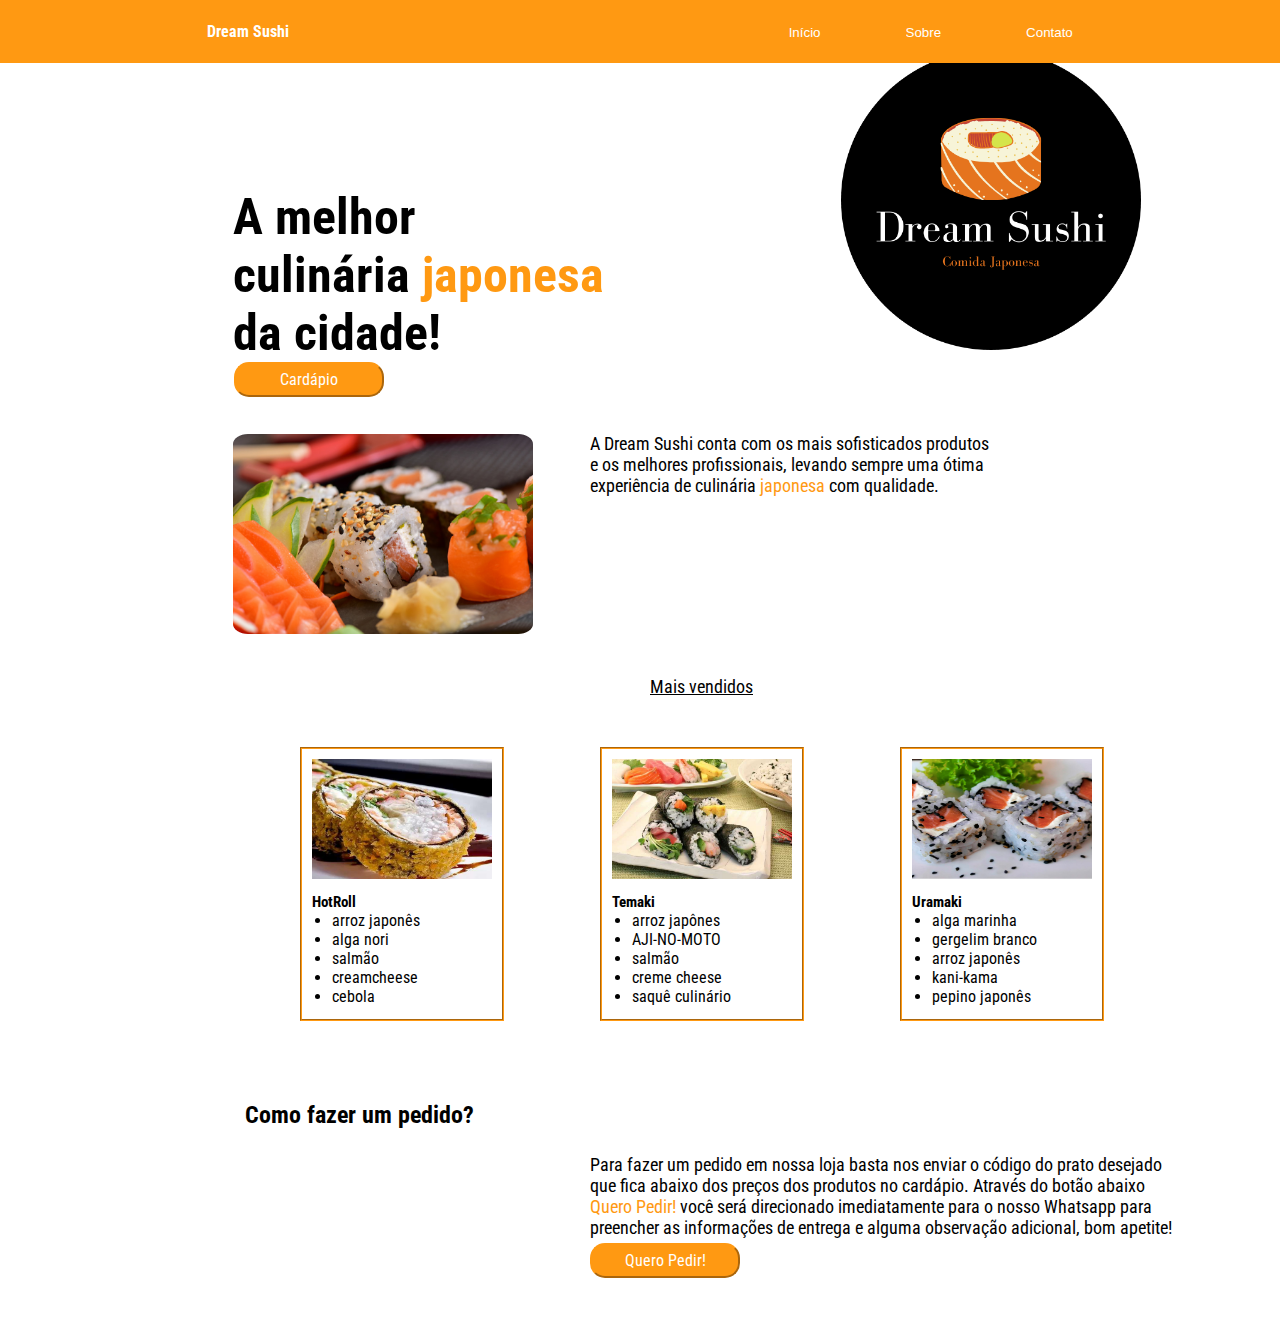
<file: index.html>
<!DOCTYPE html> 
<html lang="PT-BR"> 
	<head>
		<meta charset="UTF-8">
		<meta name="viewport" content="widh=device-widh,initial-scale=1.0"> 
		<link rel="stylesheet" href="css/styleIndex.css"> 
		<title> Dream Sushi </title>
	</head>
	<body> 
		<script src="script.js"> </script>
		<div id ="popup"> 
			<div class="info"> 
				<center> 
				<h2> Informativo! </h2>
				<p> Este projeto é apenas para fins acadêmicos</p> </center>
			</div>
			<div class="botaoFechar"> 
				<center>
				<input type="submit" value="Ok" onclick="fechar('popup')"> </center>
			</div>
		
		</div>
		<header>
			<nav>
				<h4> Dream Sushi </h4>
				<ul class="nav_list"> 
					<div class="inicio">
						<li><input type="submit" value="Início" onclick="redrecionamentoInicio()"></li>
					</div>
					<div class="sobre"> 
						<li><input type="submit" value="Sobre" onclick="abrir('popup')"> </li>
					</div>
					<div class="contato"> 
						<li><input type="submit" value="Contato" onclick="abrir('popup')"> </li>
					</div>
				</ul>
			</nav>
				<h1> A melhor <br> culinária <span style ="color: #ff9912;"> japonesa </span> <br> da cidade! </h1>
				<img src="img/dreamSushiLogo.png"> 
				<div class ="inputCardapio"> 
					<input type="submit" value="Cardápio" onclick="redirecionamentoCardapio()">
				</div>
		</header>	
		<div class="apresentacao"> 
			<img src="img/imagemDreamSushi.jpg"> 
		</div>
		<div class="p1"> 
		<p> A Dream Sushi conta com os mais sofisticados produtos <br> e os melhores profissionais, levando sempre uma ótima <br> experiência de culinária <span style ="color: #ff9912;"> japonesa </span> com qualidade.</p>
		</div>	
		<div class="maisVendidos"> 
			<p><u> Mais vendidos </u></p>
		<div class="fieldset01"> 
			<fieldset>
				<img src="img/sushiHotRoll.jpg"> 
				<p><b> HotRoll </b></p>
				<ul> 
					<li> arroz japonês </li>
					<li> alga nori </li>
					<li> salmão </li>
					<li> creamcheese </li>
					<li> cebola </li>
				</ul>
			</fieldset>
		</div>
		<div class="fieldset02"> 
			<fieldset>
				<img src="img/sushiTemaki.jpg"> 
				<p><b> Temaki </b></p>
				<ul> 
					<li> arroz japônes </li>
					<li> AJI-NO-MOTO </li>
					<li> salmão </li>
					<li> creme cheese </li>
					<li> saquê culinário </li>
				</ul>
			</fieldset>
		</div>
		<div class="fieldset03"> 
			<fieldset>
				<img src="img/sushiUramaki.png"> 
				<p><b> Uramaki </b></p>
				<ul> 
					<li> alga marinha </li>
					<li> gergelim branco </li>
					<li> arroz japonês </li>
					<li> kani-kama </li>
					<li> pepino japonês </li>
				</ul>
			</fieldset>
		</div>
		<div class="comoPedir"> 
			<h2> Como fazer um pedido? </h2>
		</div>
		<div class="galeria01"> 
			<img class="foto01" src="img/img1.jpeg"> 
			<img class="foto01" src="img/img2.jpeg"> 
			<img class="foto01" src="img/img3.jpeg"> 
			<img class="foto01" src="img/img4.jpeg">  
		</div>
		<div class="p2">
			<p> Para fazer um pedido em nossa loja basta nos enviar o código do prato desejado<br> que fica abaixo dos preços dos produtos no cardápio.  Através do botão abaixo<br><span style="color: #ff9912;"> Quero Pedir! </span> você será direcionado imediatamente para o nosso Whatsapp para <br> preencher as informações de entrega e alguma observação adicional, bom apetite! </p>
		</div>
		<div class="inputQueroPedir"> 
			<input type="submit" value="Quero Pedir!">
		</div>
	</body>
</html>
</file>
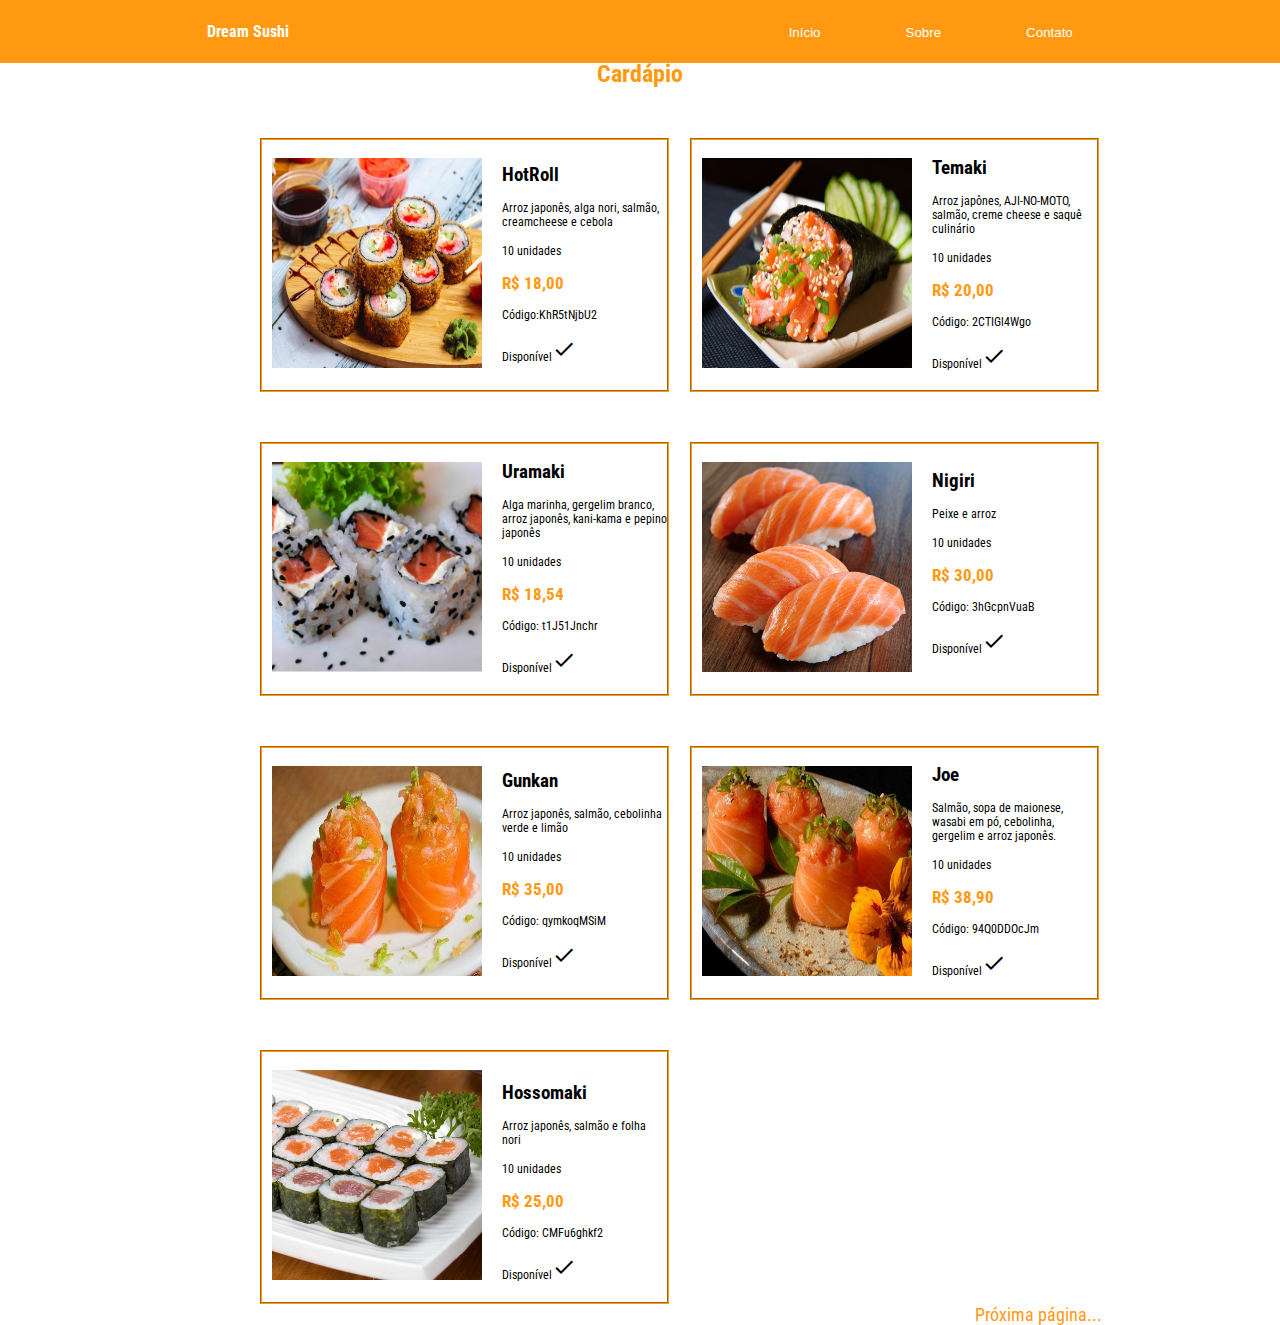
<file: cardapio.html>
<!DOCTYPE HTML> 
<html lang="pt-br"> 
	<head> 
		<meta name="viewport" content="widh=device-widh,initial-scale=1.0"> 
		<meta charset="UTF-8">
		<link rel="stylesheet" href="css/styleCardapio.css"> 
		<link href="https://fonts.googleapis.com/icon?family=Material+Icons"
      rel="stylesheet">
		<title> Cardápio </title>
	</head>
	<body> 
		
		<script src="script.js"> </script>
		<div id ="popup"> 
			<div class="info"> 
				<center> 
				<h2> Informativo! </h2>
				<p> Este projeto é apenas para fins acadêmicos</p> </center>
			</div>
			<div class="botaoFechar"> 
				<center>
				<input type="submit" value="Ok" onclick="fechar('popup')"> </center>
			</div>
		
		</div>

		<header>
			<nav>
				<h4> Dream Sushi </h4>
				<ul class="nav_list"> 
					<div class="inicio">
						<li><input type="submit" value="Início" onclick="redirecionamentoInicio()"></li>
					</div>
					<div class="sobre"> 
						<li><input type="submit" value="Sobre" onclick="abrir('popup')"></li>
					</div>
					<div class="contato"> 
						<li><input type="submit" value="Contato" onclick="abrir('popup')"> </li>
					</div>
				</ul>
			</nav>
		<center> 
		<h2> Cardápio </h2>
		</center>
		</header>
		<div class="fieldset01"> 
			<fieldset>
				<img src="img/cardapioSushiHot.jpg"> 
				<h3> HotRoll </h3>
				<div class ="ingredientes"> 
					<p> Arroz japonês, alga nori, salmão, creamcheese e cebola </p>
				</div>
				<div class="quantidade"> 
					<p> 10 unidades </p>
				</div>
				<h4> R$ 18,00 </h4>
				<div class="codigo"> 
					<p> Código:KhR5tNjbU2 </p> 	
				</div>
				<div class="disponivel"> 
					<p> Disponível<span class="material-icons">done</span> </p>
				</div>

			</fieldset>
		</div>
		<div class="fieldset02"> 
			<fieldset>
				<img src="img/cardapioSushiTemaki.jpg"> 
				<h3> Temaki </h3>
				<div class="ingredientes"> 
					<p> Arroz japônes, AJI-NO-MOTO, salmão, creme cheese e saquê culinário </p>
				</div>
				<div class="quantidade"> 
					<p> 10 unidades </p>
				</div>
				<h4> R$ 20,00 </h4>
				<div class="codigo"> 
					<p> Código: 2CTIGl4Wgo </p>
				</div>
				<div class="disponivel"> 
					<p> Disponível<span class="material-icons">done</span> </p>
				</div>
			</fieldset>
		</div>

		<div class="fieldset03"> 
			<fieldset>
				<img src="img/cardapioSushiUramaki.png"> 
				<h3> Uramaki </h3>
				<div class="ingredientes"> 
					<p> Alga marinha, gergelim branco, arroz japonês, kani-kama e pepino japonês</p>
				</div>
				<div class="quantidade"> 
					<p> 10 unidades </p>
				</div>
				<h4> R$ 18,54 </h4>
				<div class="codigo"> 
					<p> Código: t1J51Jnchr </p>
				</div>
				<div class="disponivel"> 
					<p> Disponível<span class="material-icons">done</span> </p>
				</div>
			</fieldset>
		</div>

		<div class="fieldset04"> 
			<fieldset>
				<img src="img/cardapioSushiNigiri.jpg"> 
				<h3> Nigiri </h3>
				<div class="ingredientes"> 
					<p> Peixe e arroz </p>
				</div>
				<div class="quantidade"> 
					<p> 10 unidades </p>
				</div>
				<h4> R$ 30,00 </h4>
				<div class="codigo"> 
					<p> Código: 3hGcpnVuaB </p>
				</div>
				<div class="disponivel"> 
					<p> Disponível<span class="material-icons">done</span> </p>
				</div>
			</fieldset>
		</div>

		<div class="fieldset05"> 
			<fieldset>
				<img src="img/cardapioSushiGunkan.jpg"> 
				<h3> Gunkan </h3>
				<div class="ingredientes"> 
					<p> Arroz japonês, salmão, cebolinha verde e limão </p> 
				</div>
				<div class="quantidade"> 
					<p> 10 unidades </p>
				</div>
				<h4> R$ 35,00 </h4>
				<div class="codigo"> 
					<p> Código: qymkoqMSiM </p>
				</div>
				<div class="disponivel"> 
					<p> Disponível<span class="material-icons">done</span> </p>
				</div>
			</fieldset>
		</div>

		<div class="fieldset06"> 
			<fieldset>
				<img src="img/cardapioSushiJoe.jpg"> 
				<h3> Joe </h3>
				<div class="ingredientes"> 
					<p> Salmão, sopa de maionese, wasabi em pó, cebolinha, gergelim e arroz japonês. </p>
				</div>
				<div class="quantidade"> 
					<p> 10 unidades </p>
				</div>
				<h4> R$ 38,90 </h4>
				<div class="codigo"> 
					<p> Código: 94Q0DDOcJm </p>
				</div>
				<div class="disponivel"> 
					<p> Disponível<span class="material-icons">done</span> </p>
				</div>
			</fieldset>
		</div>

		<div class="fieldset07"> 
			<fieldset>
				<img src="img/cardapioSushiHossomaki.jpg">
				<h3> Hossomaki </h3>
				<div class="ingredientes"> 
					<p> Arroz japonês, salmão e folha nori</p>
				</div>
				<div class="quantidade"> 
					<p> 10 unidades </p>
				</div>
				<h4> R$ 25,00 </h4>
				<div class="codigo"> 
					<p> Código: CMFu6ghkf2 </p>
				</div>
				<div class="disponivel"> 
					<p> Disponível<span class="material-icons">done</span> </p>
				</div>
			</fieldset>
		</div>
			<div class="proximaPagina"> 
				<input type="submit" value="Próxima página..."> 
			</div>
	</body>
</html>
</file>
<file: css/styleIndex.css>
@import url('https://fonts.googleapis.com/css2?family=Roboto+Condensed&display=swap');

* {
	margin: 0; 
	padding: 0; 
}

#popup{
	background: #ff9912; 
	width: 400px; 
	height: 300px; 
	margin-left: 500px; 
	margin-top: 100px; 
	position: absolute;
	opacity: 90%; 
	border-radius: 15px;
	display: none;
}

#popup h2{
	color: #ffffff;
	font-family: 'Roboto Condensed', sans-serif;
	margin-top: 90px; 
}

#popup p{
	margin-top: 10px; 
	color: #ffffff; 
	font-family:'Roboto Condensed', sans-serif; 
}

.botaoFechar input {
	font-family:'Roboto Condensed', sans-serif;
	color: #ffffff; 
	background: #000000; 
	border-color: #000000;
	margin-top: 20px; 
	width: 200px; 
	height: 40px;
	border-radius: 20px;
	cursor: pointer; 

}

h4 {
	font-family: 'Roboto Condensed', sans-serif;
}

h1 {
	font-family: 'Roboto Condensed', sans-serif;
	font-size: 50px; 
} 

img {
	width: 300px; 
}

img, h1 {
	display: inline-block;
	margin-top: 50px; 
	margin-left: 233px; 
}

.nav_list .inicio li input[type="submit"]{
	border: none; 
	color: #ffffff;
	background-color: #ff9912;
	cursor: pointer;
}

.nav_list .sobre li input[type="submit"]{
	border: none; 
	color: #ffffff;
	background-color: #ff9912;
	cursor: pointer;
}

.nav_list .contato li input[type="submit"]{
	border: none; 
	color: #ffffff;
	background-color: #ff9912;
	cursor: pointer;
}

nav {
	display: flex; 
	justify-content: space-around;
	align-items: center; 
	color: #ffffff;
	background-color: #ff9912; 
	height: 7vh; 
	position: fixed;
	left: 0;
	top: 0;
	width: 100%; 
}

.nav_list {
	list-style: none; 
	display: flex; 
}

.nav_list li {
	letter-spacing: 3px; 
	margin-left: 85px; 
}

.apresentacao img{
	border-radius: 5%; 
	margin-top: 37px; 
}

.inputCardapio input[type="submit"] {
	font-family: 'Roboto Condensed', sans-serif;
	font-size: 16px;
	cursor: pointer; 
	color: #ffffff;
	background-color: #ff9912;
	border-radius: 15px;
	border-color: #ff9912;
	height: 35px; 
	width: 150px; 
	margin-left: 234px; 
}

.p1 p {
	margin-left: 590px; 
	margin-top: -205px;
	font-family: 'Roboto Condensed', sans-serif;
	font-size: 18px;
}

.maisVendidos p{
	margin-top: 180px;
	margin-left: 650px;
	font-family: 'Roboto Condensed', sans-serif;
	font-size: 18px;
}

.fieldset01 fieldset {
	width: 200px;
	height: 270px;
	border-color: #ff9912;
	margin-top: 50px;
	margin-left: 300px;
}

.fieldset01 fieldset img{
	width: 180px;
	height: 120px; 
	margin-left: 10px;
	margin-top: 10px;
}

.fieldset01 fieldset p {
	font-size: 15px; 
	font-family:'Roboto Condensed', sans-serif;
	margin-left: 10px;
	margin-top: 10px;
}

.fieldset01 fieldset ul{
	font-family:'Roboto Condensed', sans-serif;
	margin-left: 30px;  
}

.fieldset02 fieldset {
	width: 200px;
	height: 270px;
	border-color: #ff9912;
	margin-top: -274px;
	margin-left: 600px;
}

.fieldset02 fieldset img{
	width: 180px;
	height: 120px; 
	margin-left: 10px;
	margin-top: 10px;
}

.fieldset02 fieldset p {
	font-size: 15px; 
	font-family:'Roboto Condensed', sans-serif;
	margin-left: 10px;
	margin-top: 10px;
}

.fieldset02 fieldset ul{
	font-family:'Roboto Condensed', sans-serif;
	margin-left: 30px;  
}

.fieldset03 fieldset{
	width: 200px;
	height: 270px;
	border-color: #ff9912;
	margin-left: 900px;
	margin-top: -274px;
}

.fieldset03 fieldset img{
	width: 180px;
	height: 120px; 
	margin-left: 10px;
	margin-top: 10px;
}

.fieldset03 fieldset p {
	font-size: 15px; 
	font-family:'Roboto Condensed', sans-serif;
	margin-left: 10px;
	margin-top: 10px;
}

.fieldset03 fieldset ul{
	font-family:'Roboto Condensed', sans-serif;
	margin-left: 30px;  
}

.comoPedir h2 {
	margin-top: 80px; 
	margin-left: 245px; 
	font-family: 'Roboto Condensed', sans-serif; 
}

.foto01 {	
	position: absolute;
	opacity: 0;
	margin-top: 30px; 
	width: 270px;
	margin-left: 260px; 
	animation-name: animacao;
	animation-duration: 20s; 
	animation-iteration-count: infinite;
	border-radius: 5%; 
}

@keyframes animacao {
	25%{
		opacity: 1; 
		transform:scale(1.1,1.1); 
	}

	50% {
		opacity: 0; 
	}
}

.foto01:nth-child(1) {
}

.foto01:nth-child(2) {
	animation-delay: 5s;
}
.foto01:nth-child(3) {
	animation-delay: 10s;
}
.foto01:nth-child(4) {
	animation-delay: 15s; 
}

.p2 p {
	margin-left: 590px;
	margin-top: 25px;
	font-family: 'Roboto Condensed', sans-serif;
	font-size: 18px; 
}

.inputQueroPedir input[type="submit"] {
	cursor: pointer;
	margin-left: 590px; 
	margin-top: 5px; 
	font-family: 'Roboto Condensed', sans-serif;
	font-size: 16px;
	color: #ffffff;
	background-color: #ff9912;
	border-radius: 15px;
	border-color: #ff9912;
	height: 35px; 
	width: 150px; 
}
</file>
<file: css/styleCardapio.css>
@import url('https://fonts.googleapis.com/css2?family=Roboto+Condensed&display=swap');

* {
	margin: 0; 
	padding: 0; 
}

#popup{
	background: #ff9912; 
	width: 400px; 
	height: 300px; 
	margin-left: 500px; 
	margin-top: 5px; 
	position: absolute;
	opacity: 90%; 
	border-radius: 15px;
	display: none;
}

#popup h2{
	color: #ffffff;
	font-family: 'Roboto Condensed', sans-serif;
	margin-top: 90px; 
}

#popup p{
	margin-top: 10px; 
	color: #ffffff; 
	font-family:'Roboto Condensed', sans-serif; 
}

.botaoFechar input {
	font-family:'Roboto Condensed', sans-serif;
	color: #ffffff; 
	background: #000000; 
	border-color: #000000;
	margin-top: 20px; 
	width: 200px; 
	height: 40px;
	border-radius: 20px;
	cursor: pointer; 
}

.nav_list .inicio li input[type="submit"]{
	border: none; 
	color: #ffffff;
	background-color: #ff9912;
	cursor: pointer;
}

.nav_list .sobre li input[type="submit"]{
	border: none; 
	color: #ffffff;
	background-color: #ff9912;
	cursor: pointer;
}

.nav_list .contato li input[type="submit"]{
	border: none; 
	color: #ffffff;
	background-color: #ff9912;
	cursor: pointer;
}

h4 {
	font-family: 'Roboto Condensed', sans-serif;
}

nav {
	display: flex; 
	justify-content: space-around;
	align-items: center; 
	color: #ffffff;
	background-color: #ff9912; 
	height: 7vh; 
	position: fixed;
	left: 0;
	top: 0;
	width: 100%; 
}

.nav_list {
	list-style: none; 
	display: flex; 
}

.nav_list li {
	letter-spacing: 3px; 
	margin-left: 85px; 
}

h2 {
	color: #ff9912;
	font-family:'Roboto Condensed', sans-serif;
	margin-top: 60px;  
}

.fieldset01 fieldset {
	width: 405px;
	height: 250px;
	border-color: #ff9912;
	margin-top: 50px;
	margin-left: 260px;
}

.fieldset01 fieldset img {
	width: 210px;
	height: 210px; 
	margin-left: 10px;
	margin-top: 18px;
}

.fieldset01 fieldset h3 {
	font-family:'Roboto Condensed', sans-serif;
	margin-top: -208px;
	margin-left: 240px;
}

.fieldset01 fieldset .ingredientes p {
	font-family:'Roboto Condensed', sans-serif;
	font-size: 12px;
	margin-left: 240px; 
	margin-top: 15px;
}

.fieldset01 fieldset .quantidade p {
	font-family:'Roboto Condensed', sans-serif;
	font-size: 12px;
	margin-left: 240px; 
	margin-top: 15px;
}

.fieldset01 fieldset h4 {
	font-family: 'Roboto Condensed', sans-serif; 
	margin-left: 240px; 
	margin-top: 15px; 
	font-size: 17px;
	color: #ff9912;	 
}

.fieldset01 fieldset .codigo p {
	font-family: 'Roboto Condensed', sans-serif; 
	margin-left: 240px; 
	margin-top: 15px; 
	font-size: 12px;
}

.fieldset01 fieldset .disponivel p{
	font-family: 'Roboto Condensed', sans-serif; 
	margin-left: 240px; 
	margin-top: 15px; 
	font-size: 12px;
}

.fieldset02 fieldset {
	width: 405px;
	height: 250px;
	border-color: #ff9912;
	margin-top: -254px;
	margin-left: 690px;
}

.fieldset02 fieldset img {
	width: 210px;
	height: 210px; 
	margin-left: 10px;
	margin-top: 18px;
}

.fieldset02 fieldset h3 {
	font-family:'Roboto Condensed', sans-serif;
	margin-top: -215px;
	margin-left: 240px;
}

.fieldset02 fieldset .ingredientes p {
	font-family:'Roboto Condensed', sans-serif;
	font-size: 12px;
	margin-left: 240px; 
	margin-top: 15px;
}

.fieldset02 fieldset .quantidade p {
	font-family:'Roboto Condensed', sans-serif;
	font-size: 12px;
	margin-left: 240px; 
	margin-top: 15px;
}

.fieldset02 fieldset h4 {
	font-family: 'Roboto Condensed', sans-serif; 
	margin-left: 240px; 
	margin-top: 15px; 
	font-size: 17px;
	color: #ff9912;	 
}

.fieldset02 fieldset .codigo p {
	font-family: 'Roboto Condensed', sans-serif; 
	margin-left: 240px; 
	margin-top: 15px; 
	font-size: 12px;
}

.fieldset02 fieldset .disponivel p{
	font-family: 'Roboto Condensed', sans-serif; 
	margin-left: 240px; 
	margin-top: 15px; 
	font-size: 12px;
}


.fieldset03 fieldset {
	width: 405px;
	height: 250px;
	border-color: #ff9912;
	margin-top: 50px;
	margin-left: 260px;
}

.fieldset03 fieldset img {
	width: 210px;
	height: 210px; 
	margin-left: 10px;
	margin-top: 18px;
}

.fieldset03 fieldset h3 {
	font-family:'Roboto Condensed', sans-serif;
	margin-top: -215px;
	margin-left: 240px;
}

.fieldset03 fieldset .ingredientes p {
	font-family:'Roboto Condensed', sans-serif;
	font-size: 12px;
	margin-left: 240px; 
	margin-top: 15px;
}

.fieldset03 fieldset .quantidade p {
	font-family:'Roboto Condensed', sans-serif;
	font-size: 12px;
	margin-left: 240px; 
	margin-top: 15px;
}

.fieldset03 fieldset h4 {
	font-family: 'Roboto Condensed', sans-serif; 
	margin-left: 240px; 
	margin-top: 15px; 
	font-size: 17px;
	color: #ff9912;	 
}

.fieldset03 fieldset .codigo p {
	font-family: 'Roboto Condensed', sans-serif; 
	margin-left: 240px; 
	margin-top: 15px; 
	font-size: 12px;
}

.fieldset03 fieldset .disponivel p{
	font-family: 'Roboto Condensed', sans-serif; 
	margin-left: 240px; 
	margin-top: 15px; 
	font-size: 12px;
}


.fieldset04 fieldset {
	width: 405px;
	height: 250px;
	border-color: #ff9912;
	margin-top: -254px;
	margin-left: 690px;
}

.fieldset04 fieldset img {
	width: 210px;
	height: 210px; 
	margin-left: 10px;
	margin-top: 18px;
}

.fieldset04 fieldset h3 {
	font-family:'Roboto Condensed', sans-serif;
	margin-top: -206px;
	margin-left: 240px;
}

.fieldset04 fieldset .ingredientes p {
	font-family:'Roboto Condensed', sans-serif;
	font-size: 12px;
	margin-left: 240px; 
	margin-top: 15px;
}

.fieldset04 fieldset .quantidade p {
	font-family:'Roboto Condensed', sans-serif;
	font-size: 12px;
	margin-left: 240px; 
	margin-top: 15px;
}

.fieldset04 fieldset h4 {
	font-family: 'Roboto Condensed', sans-serif; 
	margin-left: 240px; 
	margin-top: 15px; 
	font-size: 17px;
	color: #ff9912;	 
}

.fieldset04 fieldset .codigo p {
	font-family: 'Roboto Condensed', sans-serif; 
	margin-left: 240px; 
	margin-top: 15px; 
	font-size: 12px;
}

.fieldset04 fieldset .disponivel p{
	font-family: 'Roboto Condensed', sans-serif; 
	margin-left: 240px; 
	margin-top: 15px; 
	font-size: 12px;
}


.fieldset05 fieldset {
	width: 405px;
	height: 250px;
	border-color: #ff9912;
	margin-top: 50px;
	margin-left: 260px;
}

.fieldset05 fieldset img {
	width: 210px;
	height: 210px; 
	margin-left: 10px;
	margin-top: 18px;
}

.fieldset05 fieldset h3 {
	font-family:'Roboto Condensed', sans-serif;
	margin-top: -210px;
	margin-left: 240px;
}

.fieldset05 fieldset .ingredientes p {
	font-family:'Roboto Condensed', sans-serif;
	font-size: 12px;
	margin-left: 240px; 
	margin-top: 15px;
}

.fieldset05 fieldset .quantidade p {
	font-family:'Roboto Condensed', sans-serif;
	font-size: 12px;
	margin-left: 240px; 
	margin-top: 15px;
}

.fieldset05 fieldset h4 {
	font-family: 'Roboto Condensed', sans-serif; 
	margin-left: 240px; 
	margin-top: 15px; 
	font-size: 17px;
	color: #ff9912;	 
}

.fieldset05 fieldset .codigo p {
	font-family: 'Roboto Condensed', sans-serif; 
	margin-left: 240px; 
	margin-top: 15px; 
	font-size: 12px;
}

.fieldset05 fieldset .disponivel p{
	font-family: 'Roboto Condensed', sans-serif; 
	margin-left: 240px; 
	margin-top: 15px; 
	font-size: 12px;
}


.fieldset06 fieldset {
	width: 405px;
	height: 250px;
	border-color: #ff9912;
	margin-top: -254px;
	margin-left: 690px;
}

.fieldset06 fieldset img {
	width: 210px;
	height: 210px; 
	margin-left: 10px;
	margin-top: 18px;
}

.fieldset06 fieldset h3 {
	font-family:'Roboto Condensed', sans-serif;
	margin-top: -216px;
	margin-left: 240px;
}

.fieldset06 fieldset .ingredientes p {
	font-family:'Roboto Condensed', sans-serif;
	font-size: 12px;
	margin-left: 240px; 
	margin-top: 15px;
}

.fieldset06 fieldset .quantidade p {
	font-family:'Roboto Condensed', sans-serif;
	font-size: 12px;
	margin-left: 240px; 
	margin-top: 15px;
}

.fieldset06 fieldset h4 {
	font-family: 'Roboto Condensed', sans-serif; 
	margin-left: 240px; 
	margin-top: 15px; 
	font-size: 17px;
	color: #ff9912;	 
}

.fieldset06 fieldset .codigo p {
	font-family: 'Roboto Condensed', sans-serif; 
	margin-left: 240px; 
	margin-top: 15px; 
	font-size: 12px;
}

.fieldset06 fieldset .disponivel p{
	font-family: 'Roboto Condensed', sans-serif; 
	margin-left: 240px; 
	margin-top: 15px; 
	font-size: 12px;
}

.fieldset07 fieldset {
	width: 405px;
	height: 250px;
	border-color: #ff9912;
	margin-top: 50px;
	margin-left: 260px;
}

.fieldset07 fieldset img {
	width: 210px;
	height: 210px; 
	margin-left: 10px;
	margin-top: 18px;
}

.fieldset07 fieldset h3 {
	font-family:'Roboto Condensed', sans-serif;
	margin-top: -202px;
	margin-left: 240px;
}

.fieldset07 fieldset .ingredientes p {
	font-family:'Roboto Condensed', sans-serif;
	font-size: 12px;
	margin-left: 240px; 
	margin-top: 15px;
}

.fieldset07 fieldset .quantidade p {
	font-family:'Roboto Condensed', sans-serif;
	font-size: 12px;
	margin-left: 240px; 
	margin-top: 15px;
}

.fieldset07 fieldset h4 {
	font-family: 'Roboto Condensed', sans-serif; 
	margin-left: 240px; 
	margin-top: 15px; 
	font-size: 17px;
	color: #ff9912;	 
}

.fieldset07 fieldset .codigo p {
	font-family: 'Roboto Condensed', sans-serif; 
	margin-left: 240px; 
	margin-top: 15px; 
	font-size: 12px;
}

.fieldset07 fieldset .disponivel p{
	font-family: 'Roboto Condensed', sans-serif; 
	margin-left: 240px; 
	margin-top: 15px; 
	font-size: 12px;
}

.proximaPagina input[type="submit"] {
	cursor: pointer;
	border:none;
	color: #ff9912; 
	background-color: #ffffff; 
	margin-left: 975px;  
	font-family: 'Roboto Condensed', sans-serif;  
	font-size: 18px;
}
</file>
